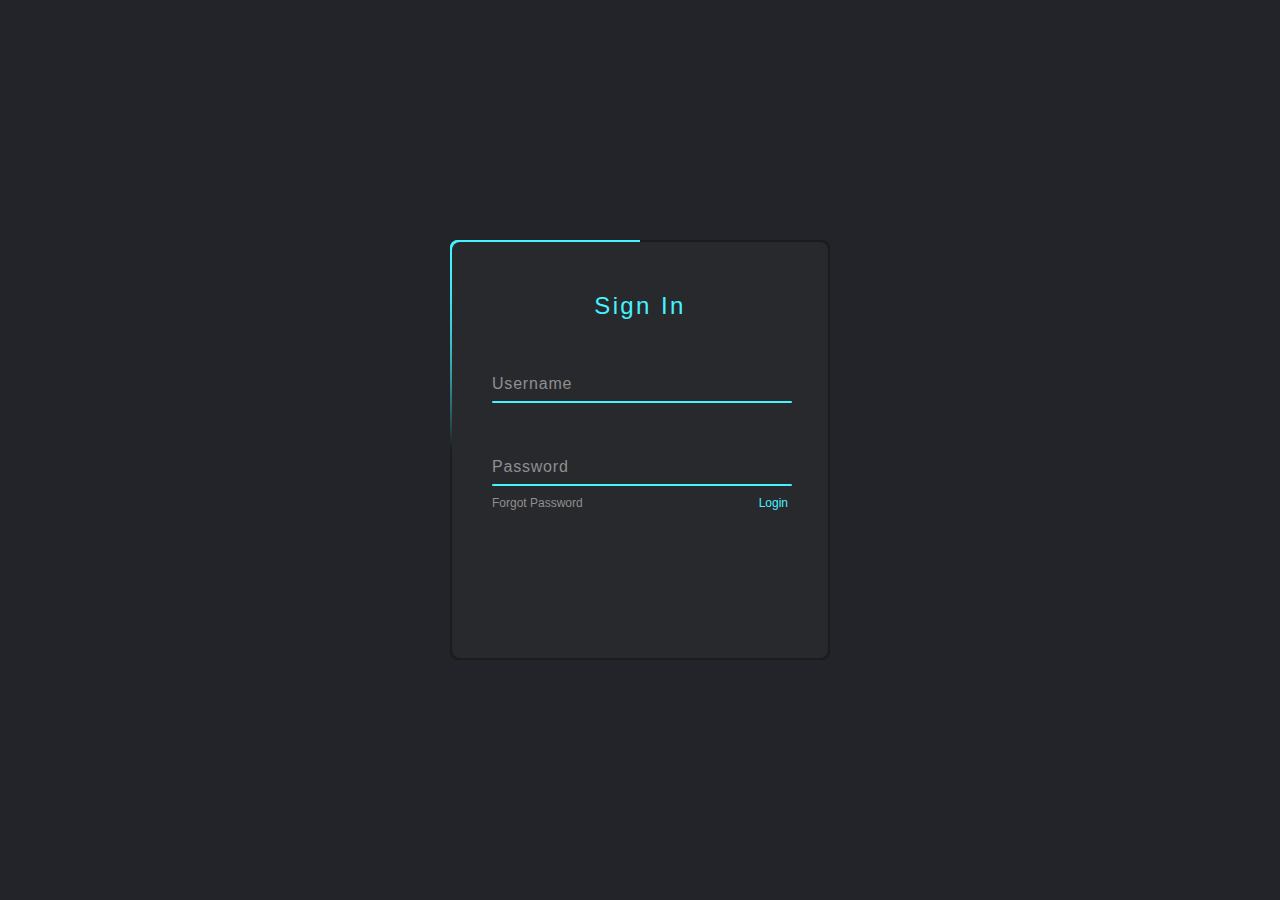
<file: login.html>
<!DOCTYPE html>
<html lang="en">

<head>
    <meta charset="UTF-8">
    <meta http-equiv="X-UA-Compatible" content="IE=edge">
    <meta name="viewport" content="width=device-width, initial-scale=1.0">
    <link rel="stylesheet" href="login.css">
    <title>Animated Login Form - Digital IT Soft</title>
</head>

<body>
    <div class="box">
        <form autocomplete="off">
            <h2>Sign In</h2>
            <div class="inputBox">
                <input type="text" required="">
                <span>Username</span>
                <i></i>
            </div>
            <div class="inputBox">
                <input type="password" required="">
                <span>Password</span>
                <i></i>
            </div>
            <div class="links">
                <a href="#">Forgot Password</a>
                <a href="index.html">Login</a>
            </div>
        </form>
    </body>
</html>
</file>
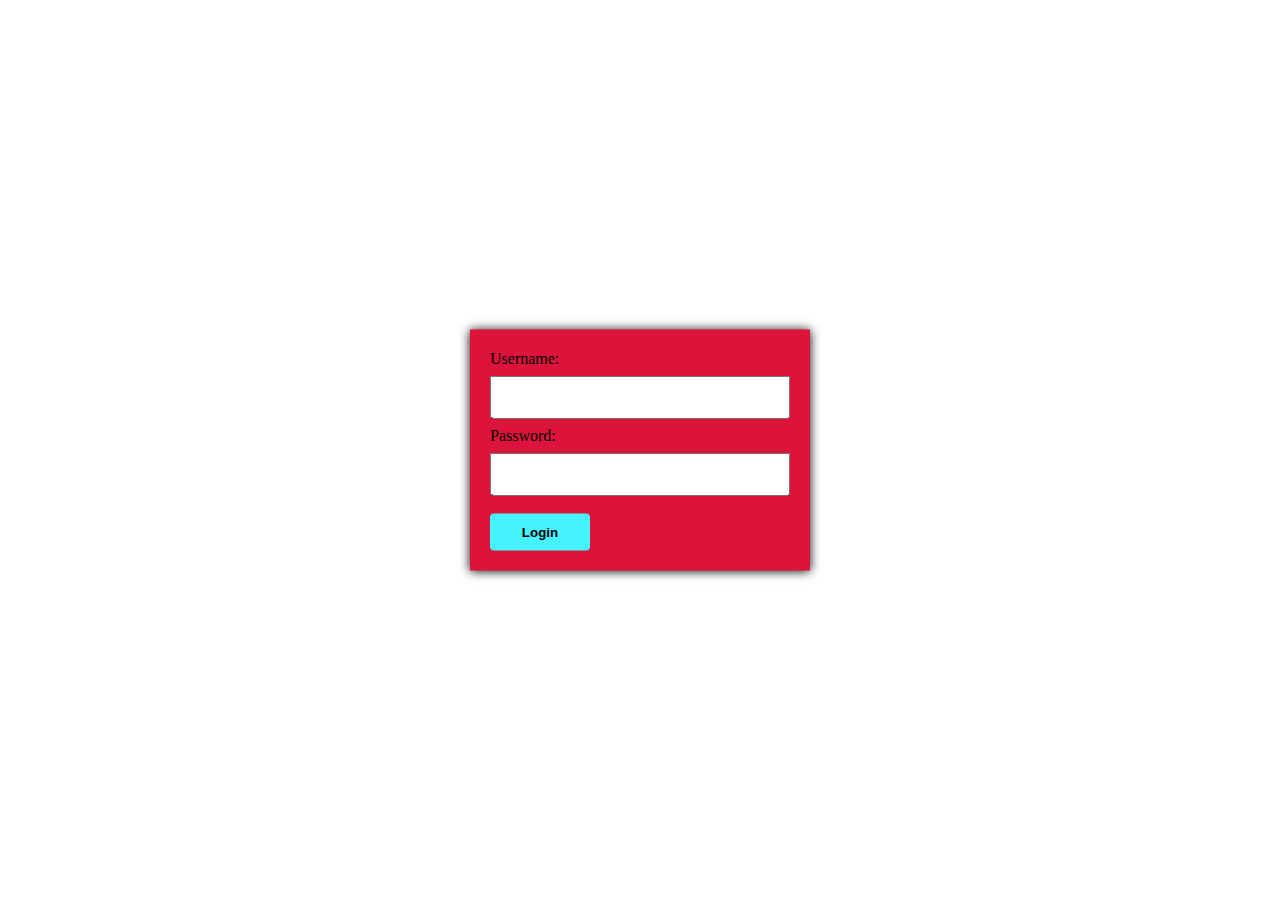
<file: website.html>
<!DOCTYPE html>
<html>
<head>
  <title>Animated Login Form</title>
  <style>
    /* Define some styles for the form */
    form {
      position: absolute;
      top: 50%;
      left: 50%;
      transform: translate(-50%, -50%);
      width: 300px;
      background-color: crimson;
      padding: 20px;
      box-shadow: 0 0 10px #000000;
    }
    input[type="text"], input[type="password"] {
      width: 100%;
      padding: 12px 20px;
      margin: 8px 0;
      box-sizing: border-box;
    }
    input[type="submit"] {
      border: none;
    outline: none;
    padding: 11px 25px;
    background: #45f3ff;
    cursor: pointer;
    border-radius: 4px;
    font-weight: 600;
    width: 100px;
    margin-top: 10px;
    }
    input[type="submit"]:hover {
      background-color: #45a049;
    }
    input[type="submit"]:active {
    opacity: 0.8;
}
  </style>
</head>
<body>
  <form id="login-form">
    <label for="username">Username:</label>
    <input type="text" id="username" name="username">
    <label for="password">Password:</label>
    <input type="password" id="password" name="password">
    <input type="submit" value="Login">
  </form>
  
  <script>
    // Get the form element
    var form = document.getElementById("login-form");

    // Add an event listener for the form's submit event
    form.addEventListener("submit", function(event) {
      event.preventDefault();

      // Add a class to the form to animate it
      form.classList.add("animate");

      // Log the user in (replace with your own login logic)
      var username = document.getElementById("username").value;
      var password = document.getElementById("password").value;
      console.log("Logging in with username: " + username + " and password: " + password);

      // Redirect to the main page after a short delay
      setTimeout(function() {
        window.location.href = "file:///C:/Users/Pavlo/Desktop/html/index.html";
      }, 1000);
    });
  </script>
</body>
</html>
</file>
<file: login.css>
@import url(' https: //fonts.googleapis.com/css2?family=Poppins:wght@300;400;500;600;700;800;900&display=swap');

* {
    font-family: 'Poppins', sans-serif;
    margin: 0;
    padding: 0;
    box-sizing: border-box;
}

body {
    display: flex;
    justify-content: center;
    align-items: center;
    min-height: 100vh;
    flex-direction: column;
    background: #23242a;
}

.box {
    position: relative;
    width: 380px;
    height: 420px;
    background: #1c1c1c;
    border-radius:8px;
    overflow: hidden;
}

.box::before {
    content: '';
    z-index: 1;
    position: absolute;
    top: -50%;
    left: -50%;
    width: 380px;
    height: 420px;
    transform-origin:bottom right;
    background:linear-gradient(0deg, transparent, #45f3ff, #45f3ff);
    animation: animate 6s linear infinite;
}

.box::after {
    content: '';
    z-index: 1;
    position: absolute;
    top: -50%;
    left: -50%;
    width: 380px;
    height: 420px;
    transform-origin:bottom right;
    background:linear-gradient(0deg, transparent, #45f3ff, #45f3ff);
    animation: animate 6s linear infinite;
    animation-delay: -3s;
}

@keyframes animate {
    0% {
        transform: rotate(0deg);
    }

    100% {
        transform: rotate(360deg);
    }
}

form {
    position: absolute;
    inset: 2px;
    background: #28292d;
    padding: 50px 40px;
    border-radius: 8px;
    z-index: 2;
    display: flex;
    flex-direction: column;
}

h2 {
    color: #45f3ff;
    font-weight: 500;
    text-align: center;
    letter-spacing: 0.1em;
}

.inputBox {
    position: relative;
    width: 300px;
    margin-top: 35px;
}

.inputBox input {
    position: relative; width: 100%; padding: 20px 10px 10px; background: transparent; outline: none; border: none;
    color: #23242a; font-size: 1em; letter-spacing: 0.05em; transition: 0.5s; z-index: 10;
}

.inputBox span {
    position: absolute; left: 0; padding: 20px 0px 10px; pointer-events: none; font-size: 1em; color: #8f8f8f;
    letter-spacing: 00.05em; transition: 0.5s;
}

.inputBox input:valid ~ span,
.inputBox input:focus ~ span {
    color: #45f3ff; transform: translateX(0px) translateY(-34px); font-size: 0.75em;
}

.inputBox i {
    position: absolute; left: 0; bottom: 0; width: 100%; height: 2px; background: #45f3ff;
    border-radius: 4px;
    overflow: hidden;
    pointer-events: none;
    z-index: 9;
    transition: 0.5s;
}

.inputBox input:valid ~i,
.inputBox input:focus ~i {
    height: 44px;
}

.links {
    display: flex;
    justify-content: space-between;
}

.links a {
    margin: 10px 0px;
    font-size: 0.75em;
    color: #8f8f8f;
    text-decoration: beige;
}

.links a:hover,
.links a:nth-child(2) {
    color: #45f3ff;
}

input[type="submit"] {
    border: none;
    outline: none;
    padding: 11px 25px;
    background: #45f3ff;
    cursor: pointer;
    border-radius: 4px;
    font-weight: 600;
    width: 100px;
    margin-top: 10px;
}

input[type="submit"]:active {
    opacity: 0.8;
}
</file>
